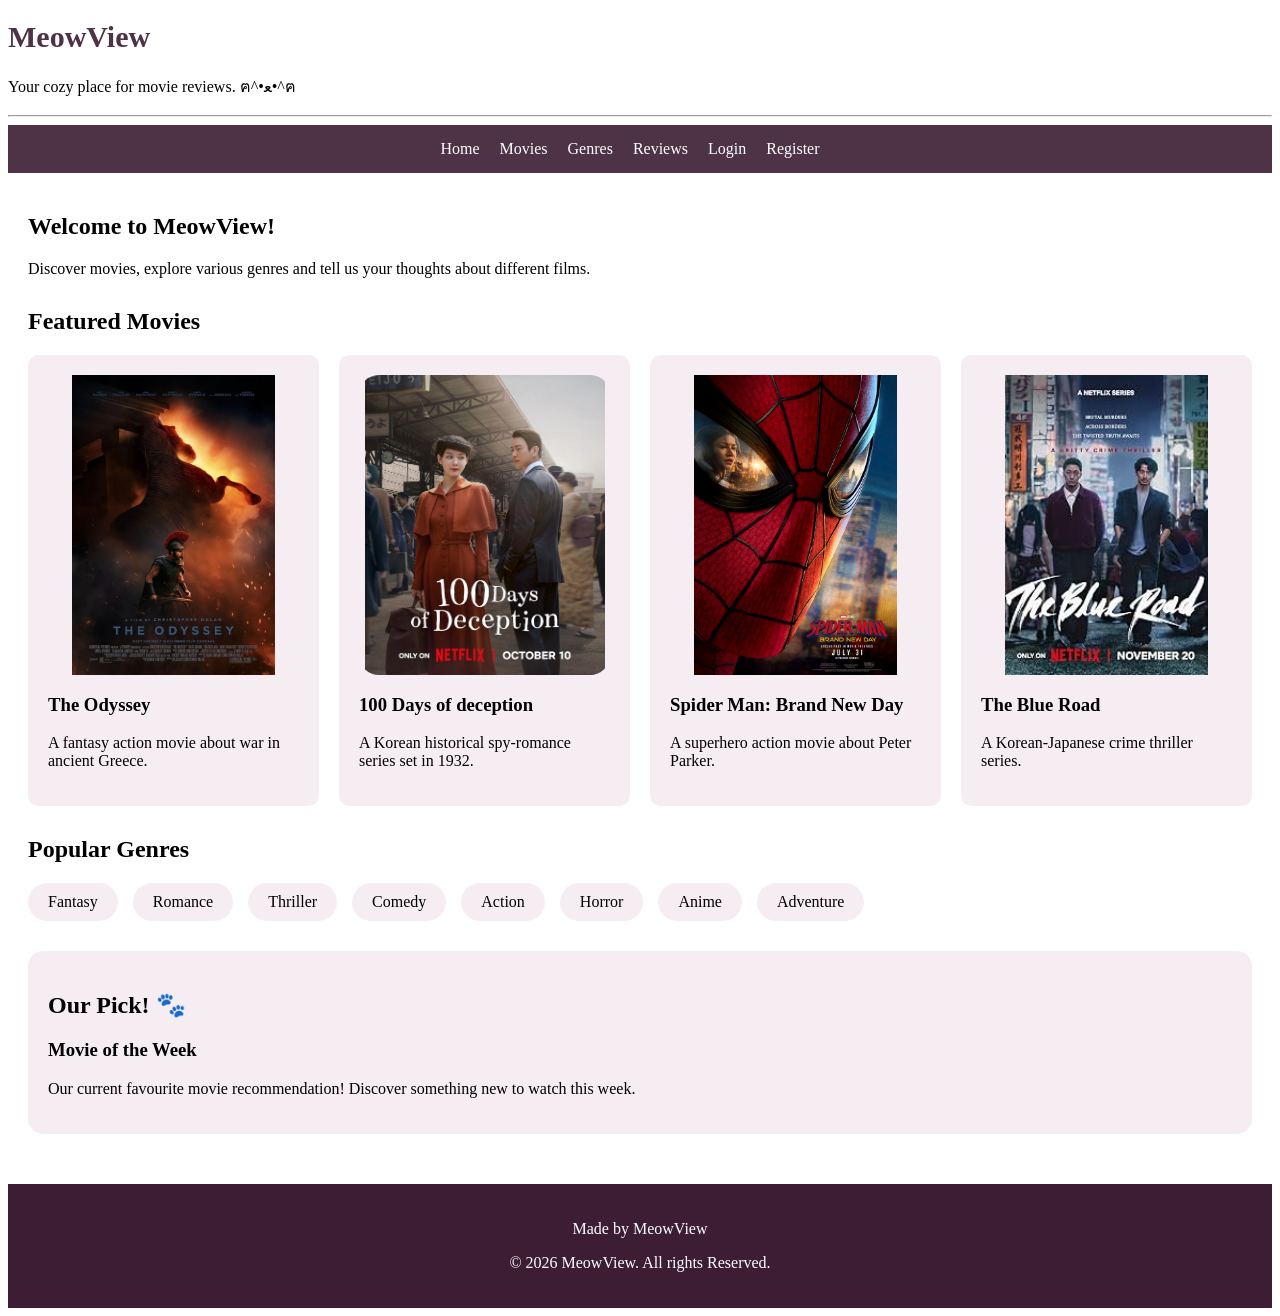
<file: index.html>
<!doctype html>
<html lang="en">
  <head>
    <meta charset="UTF-8" />
    <meta name="viewport" content="width=device-width, initial-scale=1.0" />
    <title>Movie Reviews</title>
    <link rel="stylesheet" href="./style.css" />
  </head>
  <body>
    <header>
      <h1 id="website-title">MeowView</h1>
      <p>Your cozy place for movie reviews. ฅ^•ﻌ•^ฅ</p>
      <hr />
    </header>

    <nav>
      <a href="index.html">Home</a>
      <a href="movies.html">Movies</a>
      <a href="genres.html">Genres</a>
      <a href="reviews.html">Reviews</a>
      <a href="login.html">Login</a>
      <a href="register.html">Register</a>
    </nav>

    <main>
      <section>
        <h2>Welcome to MeowView!</h2>
        <p>
          Discover movies, explore various genres and tell us your thoughts
          about different films.
        </p>
      </section>

      <section>
        <h2>Featured Movies</h2>

        <div class="movie-container">
          <article class="movie-card">
            <img src="images/TheOdyssey.jpg" alt="The Odyssey movie poster" />
            <h3>The Odyssey</h3>
            <p>A fantasy action movie about war in ancient Greece.</p>
          </article>

          <article class="movie-card">
            <img src="images/100Days.jpg" alt="100 Days of deception poster" />
            <h3>100 Days of deception</h3>
            <p>A Korean historical spy-romance series set in 1932.</p>
          </article>

          <article class="movie-card">
            <img
              src="images/SpiderMan.jpg"
              alt="Spider Man Brand new day poster"
            />
            <h3>Spider Man: Brand New Day</h3>
            <p>A superhero action movie about Peter Parker.</p>
          </article>

          <article class="movie-card">
            <img
              src="images/TheBlueRoad.jpg"
              alt="The blue road movie poster"
            />
            <h3>The Blue Road</h3>
            <p>A Korean-Japanese crime thriller series.</p>
          </article>
        </div>
      </section>

      <section>
        <h2>Popular Genres</h2>
        <ul>
          <li>Fantasy</li>
          <li>Romance</li>
          <li>Thriller</li>
          <li>Comedy</li>
          <li>Action</li>
          <li>Horror</li>
          <li>Anime</li>
          <li>Adventure</li>
        </ul>
      </section>

      <aside>
        <h2>Our Pick! 🐾</h2>
        <h3>Movie of the Week</h3>
        <p>
          Our current favourite movie recommendation! Discover something new to
          watch this week.
        </p>
      </aside>
    </main>
    <footer>
      <p>Made by MeowView</p>
      <p>&copy; 2026 MeowView. All rights Reserved.</p>
    </footer>
    <script src="script.js"></script>
  </body>
</html>
</file>
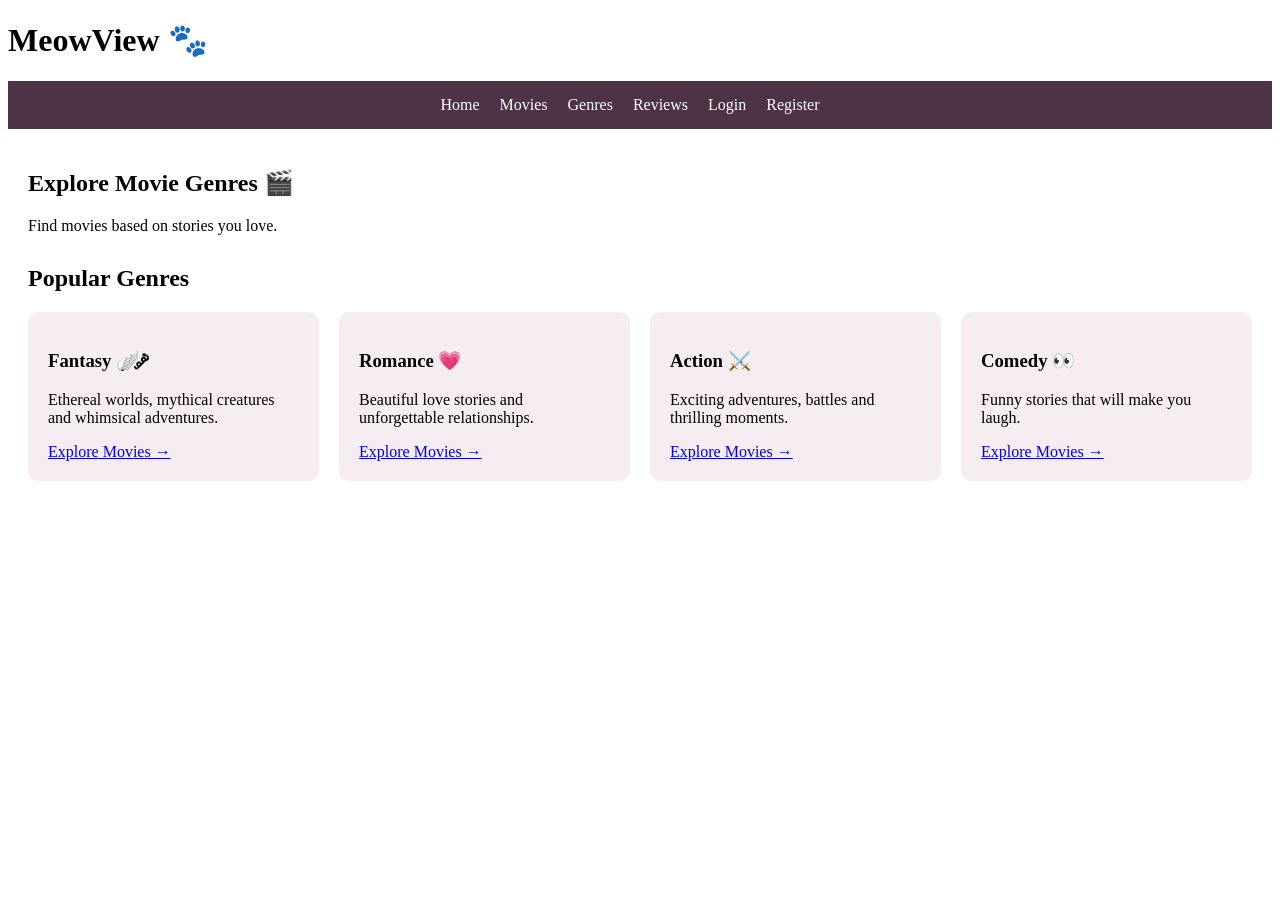
<file: genres.html>
<!doctype html>
<html lang="en">
  <head>
    <meta charset="UTF-8" />
    <meta name="viewport" content="width=device-width, initial-scale=1.0" />
    <title>Genres | MeowView</title>
    <link rel="stylesheet" href="./style.css" />
  </head>
  <body>
    <header>
      <h1>MeowView 🐾</h1>
    </header>

    <nav>
      <a href="index.html">Home</a>
      <a href="movies.html">Movies</a>
      <a href="genres.html">Genres</a>
      <a href="reviews.html">Reviews</a>
      <a href="login.html">Login</a>
      <a href="register.html">Register</a>
    </nav>

    <main>
      <section>
        <h2>Explore Movie Genres 🎬</h2>
        <p>Find movies based on stories you love.</p>
      </section>

      <section>
        <h2>Popular Genres</h2>

        <div class="movie-container">
          <article class="movie-card">
            <h3>Fantasy ִֶָ🪽་༘</h3>
            <p>Ethereal worlds, mythical creatures and whimsical adventures.</p>
            <a href="movies.html">Explore Movies →</a>
          </article>

          <article class="movie-card">
            <h3>Romance 💗</h3>
            <p>Beautiful love stories and unforgettable relationships.</p>
            <a href="movies.html">Explore Movies →</a>
          </article>

          <article class="movie-card">
            <h3>Action ⚔️</h3>
            <p>Exciting adventures, battles and thrilling moments.</p>
            <a href="movies.html">Explore Movies →</a>
          </article>

          <article class="movie-card">
            <h3>Comedy 👀</h3>
            <p>Funny stories that will make you laugh.</p>
            <a href="movies.html">Explore Movies →</a>
          </article>
        </div>
      </section>
    </main>
  </body>
</html>
</file>
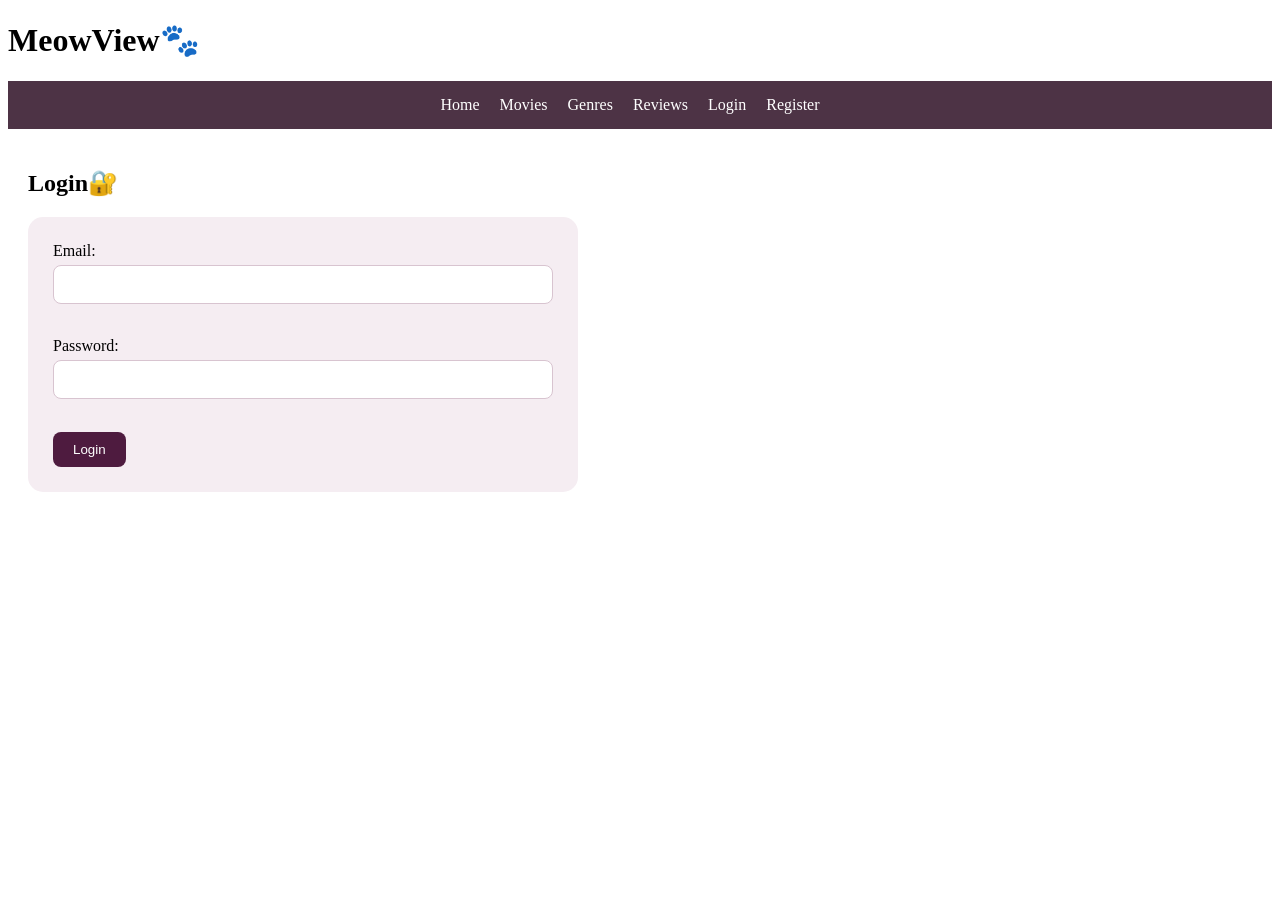
<file: login.html>
<!doctype html>
<html lang="en">
  <head>
    <meta charset="UTF-8" />
    <meta name="viewport" content="width=device-width, initial-scale=1.0" />
    <title>Login | MeowView</title>
    <link rel="stylesheet" href="style.css" />
  </head>
  <body>
    <header>
      <h1>MeowView🐾</h1>
    </header>
    <nav>
      <a href="index.html">Home</a>
      <a href="movies.html">Movies</a>
      <a href="genres.html">Genres</a>
      <a href="reviews.html">Reviews</a>
      <a href="login.html">Login</a>
      <a href="register.html">Register</a>
    </nav>
    <main>
      <section>
        <h2>Login🔐</h2>
        <form class="account-form">
          <label for="email">Email:</label>
          <input type="email" id="email" name="email" />
          <br /><br />
          <label for="password">Password:</label>
          <input type="password" id="password" name="password" />
          <br /><br />
          <button type="submit">Login</button>
        </form>
      </section>
    </main>
  </body>
</html>
</file>
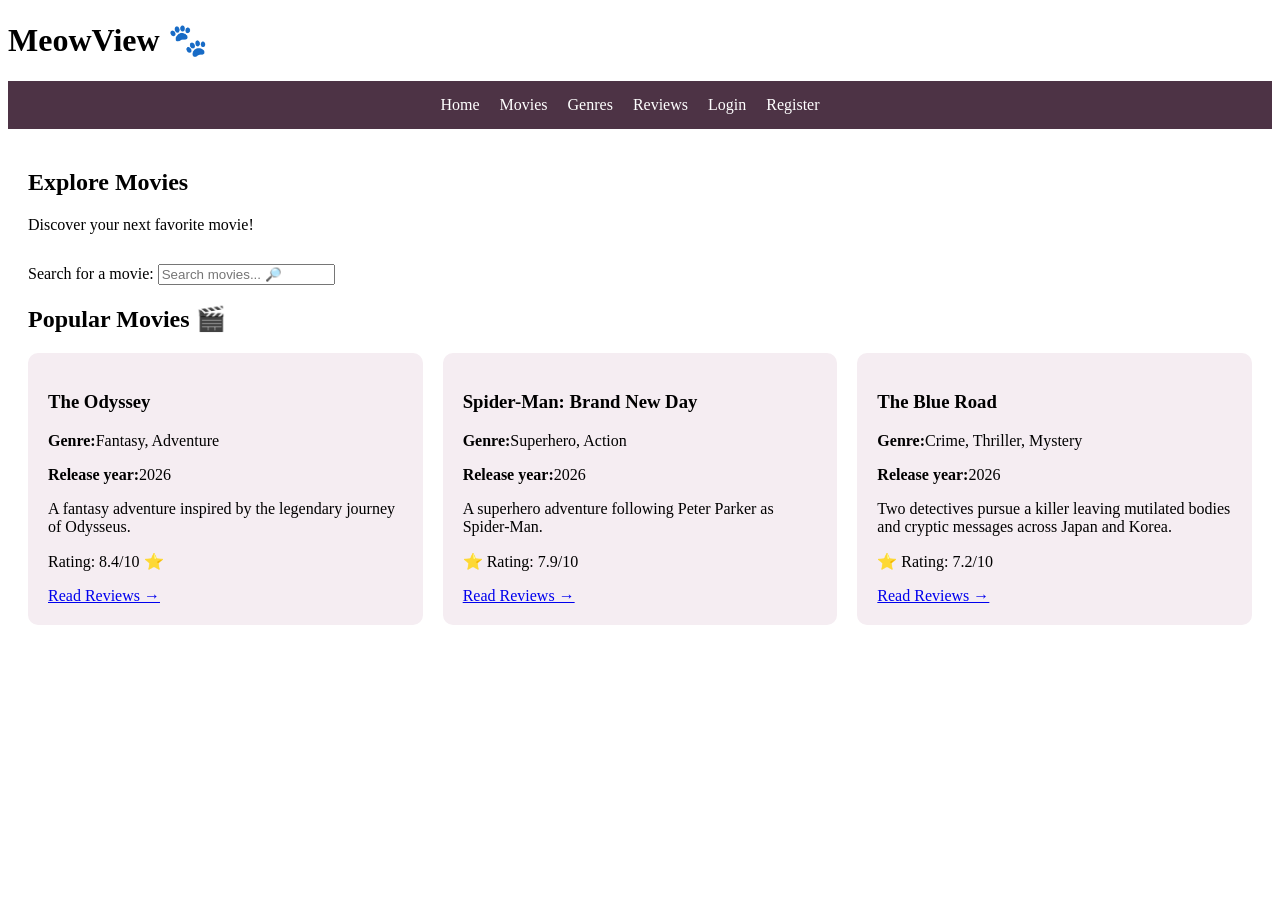
<file: movies.html>
<!doctype html>
<html lang="en">
  <head>
    <meta charset="UTF-8" />
    <meta name="viewport" content="width=device-width, initial-scale=1.0" />
    <title>Movies | MeowView</title>
    <link rel="stylesheet" href="./style.css" />
  </head>
  <body>
    <header>
      <h1>MeowView 🐾</h1>
    </header>

    <nav>
      <a href="index.html">Home</a>
      <a href="movies.html">Movies</a>
      <a href="genres.html">Genres</a>
      <a href="reviews.html">Reviews</a>
      <a href="login.html">Login</a>
      <a href="register.html">Register</a>
    </nav>

    <main>
      <section>
        <h2>Explore Movies</h2>
        <p>Discover your next favorite movie!</p>
      </section>

      <label for="movieSearch">Search for a movie:</label>

      <input type="text" id="movieSearch" placeholder="Search movies... 🔎" />
      <p id="noResults" style="display: none">
        No movies found. Try searching another one! 🐾
      </p>

      <section>
        <h2>Popular Movies 🎬</h2>

        <div class="movie-container">
          <article class="movie-card">
            <h3>The Odyssey</h3>
            <p><strong>Genre:</strong>Fantasy, Adventure</p>
            <p><strong>Release year:</strong>2026</p>
            <p>
              A fantasy adventure inspired by the legendary journey of Odysseus.
            </p>
            <p>Rating: 8.4/10 ⭐</p>
            <a href="reviews.html">Read Reviews →</a>
          </article>

          <article class="movie-card">
            <h3>Spider-Man: Brand New Day</h3>
            <p><strong>Genre:</strong>Superhero, Action</p>
            <p><strong>Release year:</strong>2026</p>
            <p>A superhero adventure following Peter Parker as Spider-Man.</p>
            <p>⭐ Rating: 7.9/10</p>
            <a href="reviews.html">Read Reviews →</a>
          </article>

          <article class="movie-card">
            <h3>The Blue Road</h3>
            <p><strong>Genre:</strong>Crime, Thriller, Mystery</p>
            <p><strong>Release year:</strong>2026</p>
            <p>
              Two detectives pursue a killer leaving mutilated bodies and
              cryptic messages across Japan and Korea.
            </p>
            <p>⭐ Rating: 7.2/10</p>
            <a href="reviews.html">Read Reviews →</a>
          </article>
        </div>
      </section>
    </main>
    <script src="script.js"></script>
  </body>
</html>
</file>
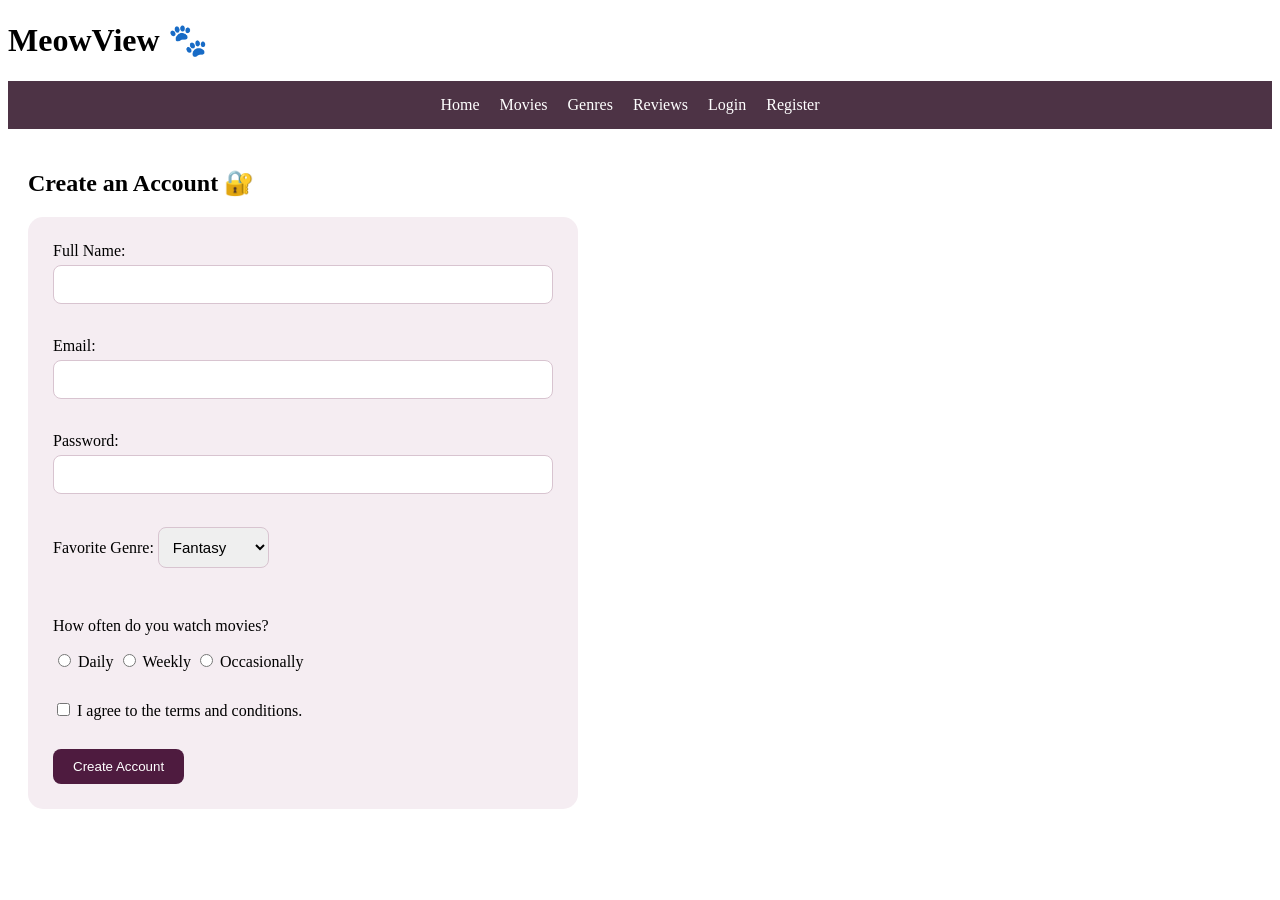
<file: register.html>
<!doctype html>
<html lang="en">
  <head>
    <meta charset="UTF-8" />
    <meta name="viewport" content="width=device-width, initial-scale=1.0" />
    <title>Register | MeowView</title>
    <link rel="stylesheet" href="./style.css" />
  </head>

  <body>
    <header>
      <h1>MeowView 🐾</h1>
    </header>

    <nav>
      <a href="index.html">Home</a>
      <a href="movies.html">Movies</a>
      <a href="genres.html">Genres</a>
      <a href="reviews.html">Reviews</a>
      <a href="login.html">Login</a>
      <a href="register.html">Register</a>
    </nav>

    <main>
      <section>
        <h2>Create an Account 🔐</h2>

        <form class="account-form">
          <label for="name">Full Name:</label>
          <input type="text" id="name" name="name" />

          <br /><br />

          <label for="email">Email:</label>
          <input type="email" id="email" name="email" />

          <br /><br />

          <label for="password">Password:</label>
          <input type="password" id="password" name="password" />

          <br /><br />

          <label for="genre">Favorite Genre:</label>

          <select id="genre" name="genre">
            <option value="fantasy">Fantasy</option>
            <option value="romance">Romance</option>
            <option value="action">Action</option>
            <option value="comedy">Comedy</option>
            <option value="horror">Horror</option>
            <option value="sci-fi">Sci-Fi</option>
            <option value="anime">Anime</option>
            <option value="animation">Animation</option>
            <option value="adventure">Adventure</option>
            <option value="drama">Drama</option>
            <option value="thriller">Thriller</option>
            <option value="mystery">Mystery</option>
            <option value="crime">Crime</option>
          </select>

          <br /><br />

          <p>How often do you watch movies?</p>

          <input type="radio" id="daily" name="watching" value="daily" />
          <label for="daily">Daily</label>

          <input type="radio" id="weekly" name="watching" value="weekly" />
          <label for="weekly">Weekly</label>

          <input
            type="radio"
            id="occasionally"
            name="watching"
            value="occasionally"
          />
          <label for="occasionally">Occasionally</label>

          <br /><br />

          <input type="checkbox" id="terms" name="terms" />
          <label for="terms">I agree to the terms and conditions.</label>

          <br /><br />

          <button type="submit">Create Account</button>
        </form>
      </section>
    </main>
  </body>
</html>
</file>
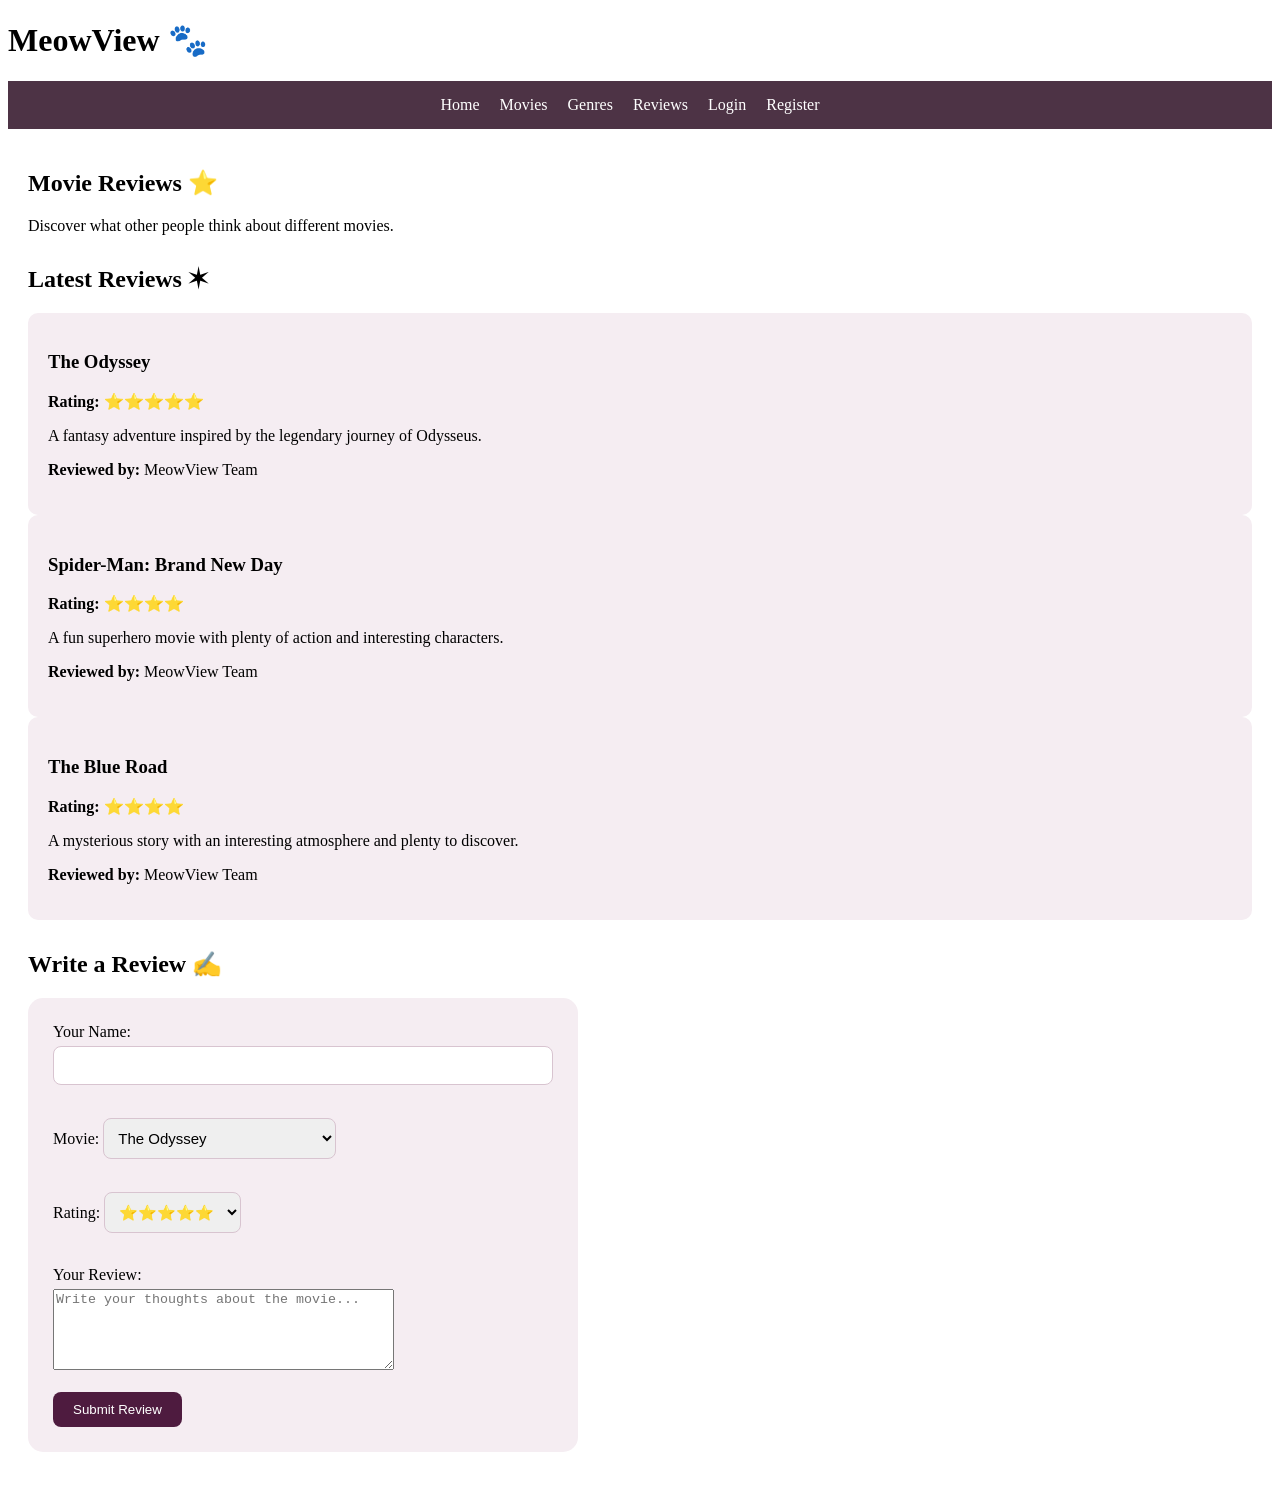
<file: reviews.html>
<!doctype html>
<html lang="en">
  <head>
    <meta charset="UTF-8" />
    <meta name="viewport" content="width=device-width, initial-scale=1.0" />
    <title>Reviews | MeowView</title>
    <link rel="stylesheet" href="./style.css" />
  </head>
  <body>
    <header>
      <h1>MeowView 🐾</h1>
    </header>

    <nav>
      <a href="index.html">Home</a>
      <a href="movies.html">Movies</a>
      <a href="genres.html">Genres</a>
      <a href="reviews.html">Reviews</a>
      <a href="login.html">Login</a>
      <a href="register.html">Register</a>
    </nav>

    <main>
      <section>
        <h2>Movie Reviews ⭐</h2>
        <p>Discover what other people think about different movies.</p>
      </section>

      <section>
        <h2>Latest Reviews ✶</h2>
        <div class="movie container">
          <article class="movie-card">
            <h3>The Odyssey</h3>
            <p><strong>Rating:</strong> ⭐⭐⭐⭐⭐</p>
            <p>
              A fantasy adventure inspired by the legendary journey of Odysseus.
            </p>
            <p><strong>Reviewed by:</strong> MeowView Team</p>
          </article>

          <article class="movie-card">
            <h3>Spider-Man: Brand New Day</h3>
            <p><strong>Rating:</strong> ⭐⭐⭐⭐</p>
            <p>
              A fun superhero movie with plenty of action and interesting
              characters.
            </p>
            <p><strong>Reviewed by:</strong> MeowView Team</p>
          </article>

          <article class="movie-card">
            <h3>The Blue Road</h3>
            <p><strong>Rating:</strong> ⭐⭐⭐⭐</p>
            <p>
              A mysterious story with an interesting atmosphere and plenty to
              discover.
            </p>
            <p><strong>Reviewed by:</strong> MeowView Team</p>
          </article>
        </div>
      </section>

      <section>
        <h2>Write a Review ✍️</h2>

        <form class="account-form">
          <label for="reviewer-name">Your Name:</label>
          <input type="text" id="reviewer-name" name="reviewer-name" required />

          <br /><br />

          <label for="movie">Movie:</label>

          <select id="movie" name="movie" required>
            <option value="odyssey">The Odyssey</option>
            <option value="spiderman">Spider-Man: Brand New Day</option>
            <option value="blue-road">The Blue Road</option>
          </select>

          <br /><br />

          <label for="rating">Rating:</label>

          <select id="rating" name="rating">
            <option value="5">⭐⭐⭐⭐⭐</option>
            <option value="4">⭐⭐⭐⭐</option>
            <option value="3">⭐⭐⭐</option>
            <option value="2">⭐⭐</option>
            <option value="1">⭐</option>
          </select>

          <br /><br />

          <label for="review">Your Review:</label>
          <br />

          <textarea
            id="review"
            name="review"
            rows="5"
            cols="40"
            placeholder="Write your thoughts about the movie..."
            required
          ></textarea>

          <br /><br />

          <button type="submit">Submit Review</button>
        </form>
      </section>
    </main>
  </body>
</html>
</file>
<file: style.css>
#website-title {
  color: rgb(77, 51, 69);
  font-size: 30px;
  font-family: "Times New Roman", Times, serif;
}

nav {
  background-color: rgb(77, 51, 69);
  padding: 15px;
  display: flex;
  justify-content: center;
  align-items: center;
  gap: 25 px;
  flex-wrap: wrap;
}

nav a {
  color: white;
  text-decoration: none;
  margin-right: 20px;
}

main {
  padding: 20px;
}
section {
  margin-bottom: 30px;
}

.movie-container {
  display: flex;
  gap: 20px;
  flex-wrap: wrap;
}

.movie-card {
  background-color: #f5edf2;
  padding: 20px;

  border-radius: 10px;
  min-width: 0;
  flex: 1 1 250px;
}

section ul {
  list-style: none;
  padding: 0px;
  display: flex;
  gap: 15px;
  flex-wrap: wrap;
}
section li {
  background-color: #f5edf2;
  padding: 10px 20px;
  border-radius: 20px;
}

.movie-card img {
  width: 100%;
  height: 300px;
  object-fit: contain;
  display: block;
  border-radius: 20px;
}

aside {
  background-color: #f5edf2;
  padding: 20px;
  margin-top: 25px;
  border-radius: 15px;
}

footer {
  background-color: rgb(60, 29, 51);
  color: white;
  text-align: center;
  padding: 20px;
  margin-top: 30px;
}

form {
  background-color: #f5edf2;
  padding: 25px;
  border-radius: 15px;
  max-width: 500px;
}

form input,
form select {
  padding: 10px;
  border: 1px solid #d8c4d0;
  border-radius: 8px;
  font-size: 15px;
}

form input[type="email"],
form input[type="password"],
form input[type="text"] {
  width: 100%;
  box-sizing: border-box;
}

form button {
  background-color: rgb(78, 27, 63);
  color: white;
  border: none;
  padding: 10px 20px;
  border-radius: 8px;
  cursor: pointer;
}

form label {
  display: inline-block;
  margin-bottom: 5px;
}
form input,
form select {
  margin-bottom: 15px;
}

form button:hover {
  background-color: #6b3b5d;
}

.account-form {
  background-color: #f5edf2;
  padding: 25px;
  border-radius: 15px;
  max-width: 500px;
}
</file>
